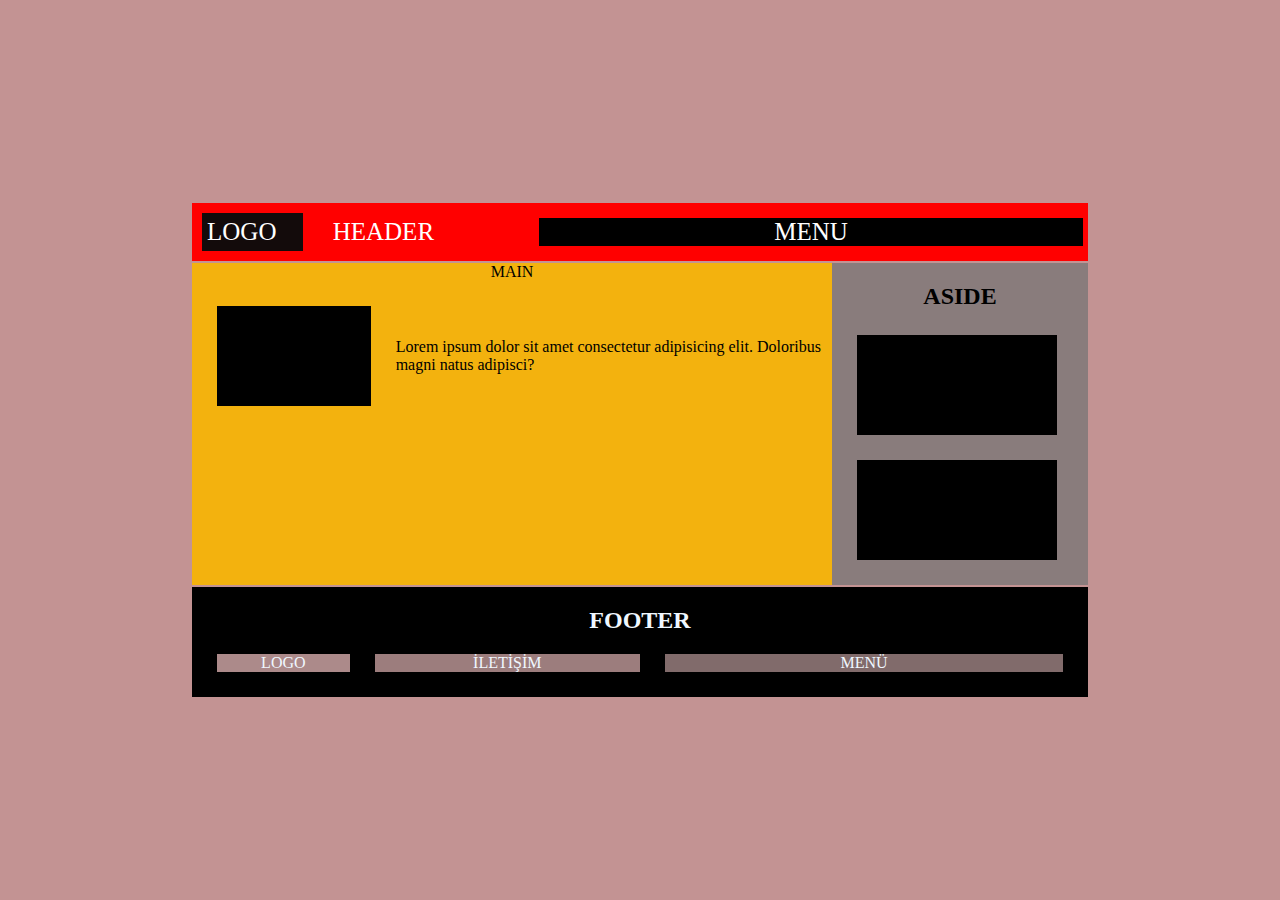
<file: odev-2/index.html>
<!DOCTYPE html>
<html lang="en">
<head>
    <meta charset="UTF-8">
    <meta http-equiv="X-UA-Compatible" content="IE=edge">
    <meta name="viewport" content="width=device-width, initial-scale=1.0">
    <title>Document</title>
    <link rel="stylesheet" href="style.css">
</head>
<body>
    <div class="container">
        <div class="header">
            <div class="logo">LOGO</div>
            <div class="HEADER">HEADER</div>
            <div class="menu">MENU</div>
        </div>
        <div class="content">
            <div class="main-flex">
                <div class="main-top">MAIN</div>
                <div class="main">
                    <div class="carre">ddddd</div>
                    <p>Lorem ipsum dolor sit amet consectetur adipisicing elit. Doloribus magni natus adipisci?</p>
                </div>
            </div>
            <div class="aside">
                <h2>ASIDE</h2>
                <div class="carre">ffff</div>
                <div class="carre">ddd</div>
            </div>
        </div>
        <div class="footer">
            <h2>FOOTER</h2>
            <div class="footer-flex">
                <div class="LOGO">LOGO</div>
                <div class="iletisim">İLETİŞİM</div>
                <div class="MENU">MENÜ</div>
            </div>
            
        </div>
    </div>
</body>
</html>
</file>
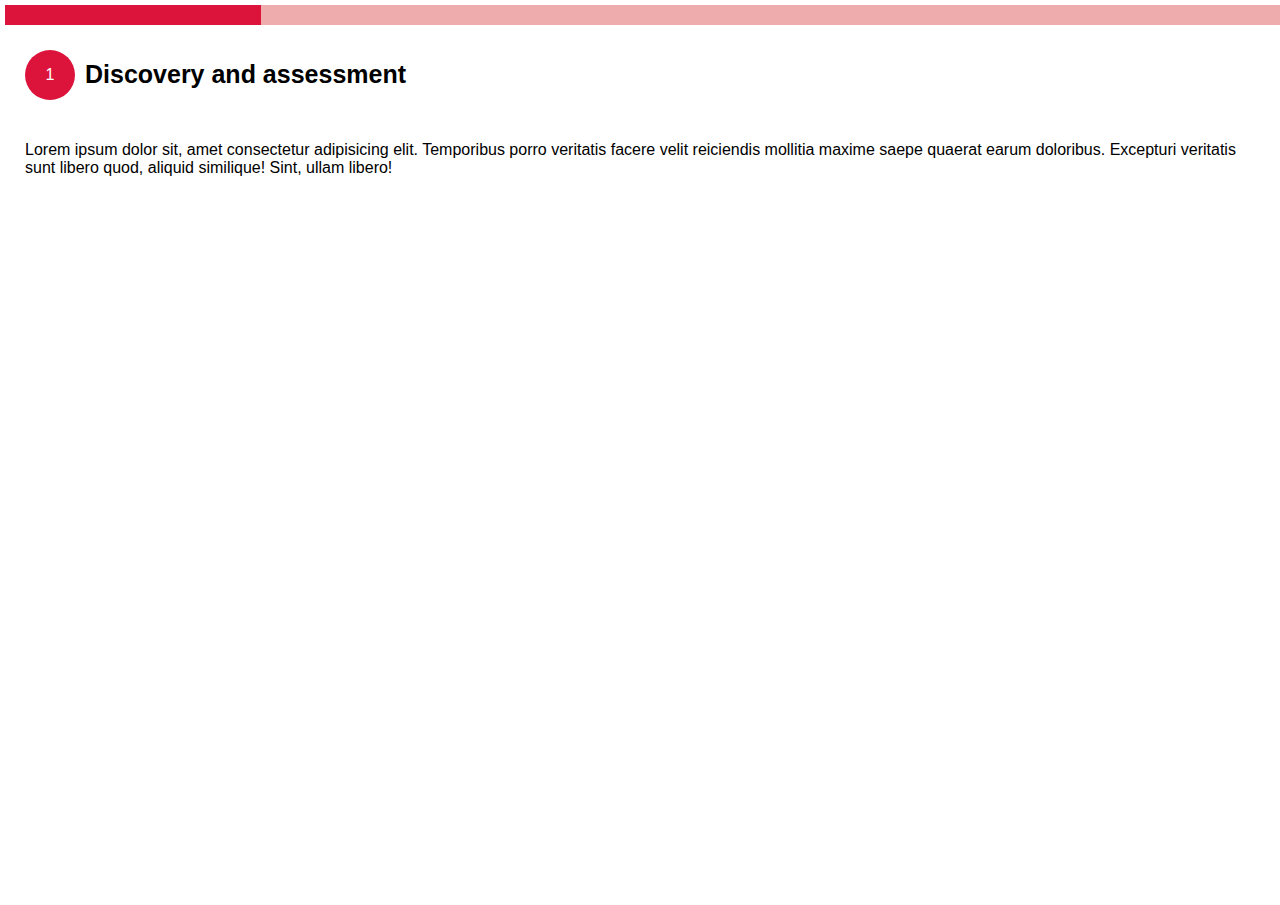
<file: odev/index.html>
<!DOCTYPE html>
<html lang="en">
<head>
    <meta charset="UTF-8">
    <meta http-equiv="X-UA-Compatible" content="IE=edge">
    <meta name="viewport" content="width=device-width, initial-scale=1.0">
    <title>Document</title>
    <link rel="stylesheet" href="style.css">
</head>
<body>
    <div class="container">
        <div class="border"></div>
        
        <div class="titre">
            <div class="number">1</div>
            <div class="titre-1">Discovery and assessment </div>
            <p>Lorem ipsum dolor sit, amet consectetur adipisicing elit. Temporibus porro veritatis facere velit reiciendis mollitia maxime saepe quaerat earum doloribus. Excepturi veritatis sunt libero quod, aliquid similique! Sint, ullam libero!</p>
        </div>
    </div>
</body>
</html>
</file>
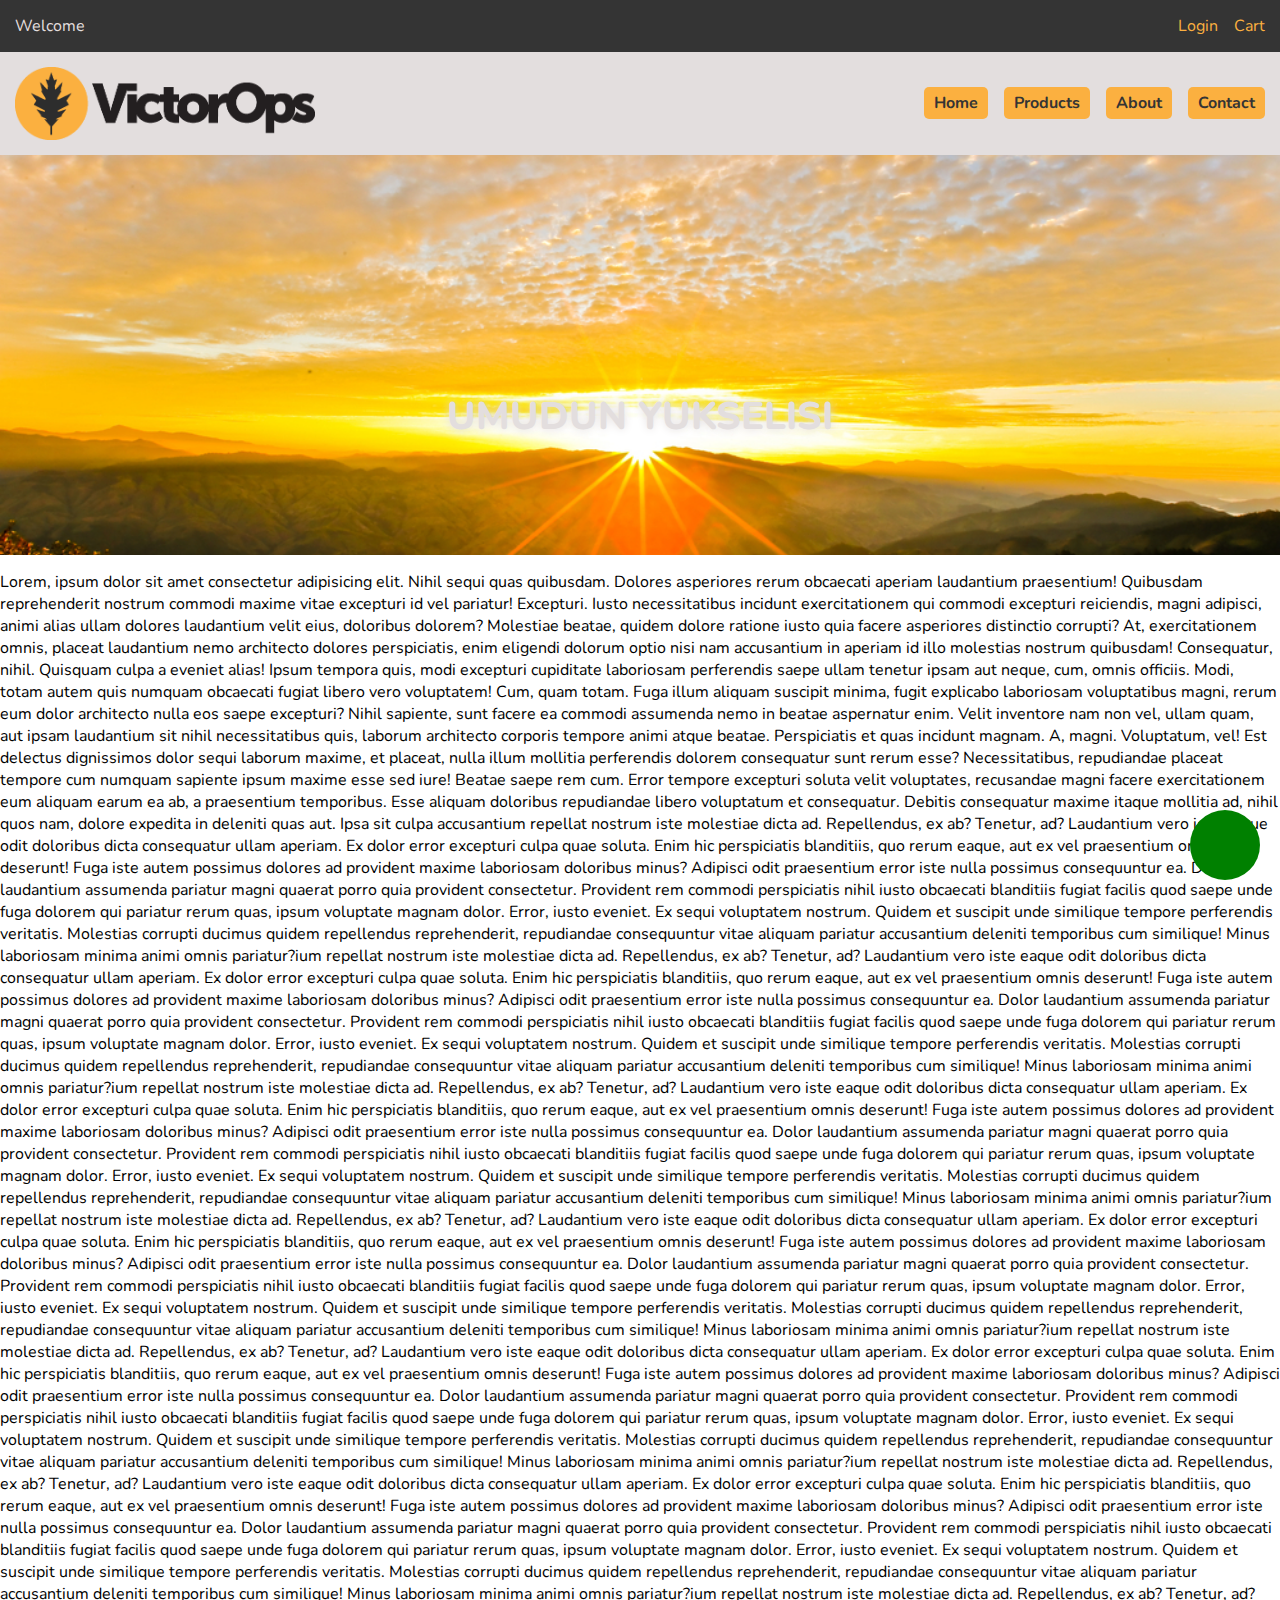
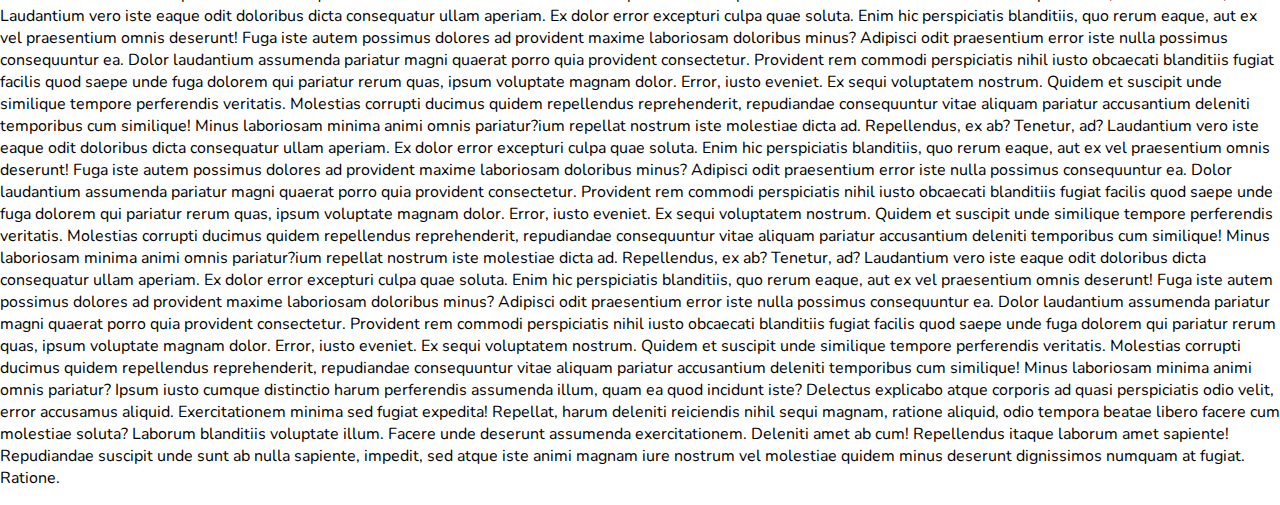
<file: odev3/index.html>
<!DOCTYPE html>
<html lang="en">
  <head>
    <meta charset="UTF-8" />
    <meta name="viewport" content="width=device-width, initial-scale=1.0" />
    <title>Practice-Position1-2</title>
    <link
      rel="stylesheet"
      href="https://cdnjs.cloudflare.com/ajax/libs/font-awesome/6.4.0/css/all.min.css"
      integrity="sha512-iecdLmaskl7CVkqkXNQ/ZH/XLlvWZOJyj7Yy7tcenmpD1ypASozpmT/E0iPtmFIB46ZmdtAc9eNBvH0H/ZpiBw=="
      crossorigin="anonymous"
      referrerpolicy="no-referrer"
    />
    <link rel="preconnect" href="https://fonts.googleapis.com" />
    <link rel="preconnect" href="https://fonts.gstatic.com" crossorigin />
    <link
      href="https://fonts.googleapis.com/css2?family=Nunito:wght@200;300;400;500;600;700;800;900;1000&family=Oswald:wght@600;700&display=swap"
      rel="stylesheet"
    />
    <link rel="stylesheet" href="style.css">
  </head>
  <body>
    <section class="topbar">
      <div>Welcome</div>
      <nav>
        <ul>
          <li><a href="#">Login</a></li>
          <li><a href="#">Cart</a></li>
        </ul>
      </nav>
    </section>
    <section class="menubar">
      <img src="logo (1).png" alt="logo" />
      <nav>
        <ul>
          <li><a href="#">Home</a></li>
          <li><a href="#">Products</a></li>
          <li><a href="#">About</a></li>
          <li><a href="#">Contact</a></li>
        </ul>
      </nav>
    </section>
    <section class="slider">
      <h2>Umudun Yukselisi</h2>
    </section>
    <main>
      <p>
        Lorem, ipsum dolor sit amet consectetur adipisicing elit. Nihil sequi
        quas quibusdam. Dolores asperiores rerum obcaecati aperiam laudantium
        praesentium! Quibusdam reprehenderit nostrum commodi maxime vitae
        excepturi id vel pariatur! Excepturi. Iusto necessitatibus incidunt
        exercitationem qui commodi excepturi reiciendis, magni adipisci, animi
        alias ullam dolores laudantium velit eius, doloribus dolorem? Molestiae
        beatae, quidem dolore ratione iusto quia facere asperiores distinctio
        corrupti? At, exercitationem omnis, placeat laudantium nemo architecto
        dolores perspiciatis, enim eligendi dolorum optio nisi nam accusantium
        in aperiam id illo molestias nostrum quibusdam! Consequatur, nihil.
        Quisquam culpa a eveniet alias! Ipsum tempora quis, modi excepturi
        cupiditate laboriosam perferendis saepe ullam tenetur ipsam aut neque,
        cum, omnis officiis. Modi, totam autem quis numquam obcaecati fugiat
        libero vero voluptatem! Cum, quam totam. Fuga illum aliquam suscipit
        minima, fugit explicabo laboriosam voluptatibus magni, rerum eum dolor
        architecto nulla eos saepe excepturi? Nihil sapiente, sunt facere ea
        commodi assumenda nemo in beatae aspernatur enim. Velit inventore nam
        non vel, ullam quam, aut ipsam laudantium sit nihil necessitatibus quis,
        laborum architecto corporis tempore animi atque beatae. Perspiciatis et
        quas incidunt magnam. A, magni. Voluptatum, vel! Est delectus
        dignissimos dolor sequi laborum maxime, et placeat, nulla illum mollitia
        perferendis dolorem consequatur sunt rerum esse? Necessitatibus,
        repudiandae placeat tempore cum numquam sapiente ipsum maxime esse sed
        iure! Beatae saepe rem cum. Error tempore excepturi soluta velit
        voluptates, recusandae magni facere exercitationem eum aliquam earum ea
        ab, a praesentium temporibus. Esse aliquam doloribus repudiandae libero
        voluptatum et consequatur. Debitis consequatur maxime itaque mollitia
        ad, nihil quos nam, dolore expedita in deleniti quas aut. Ipsa sit culpa
        accusantium repellat nostrum iste molestiae dicta ad. Repellendus, ex
        ab? Tenetur, ad? Laudantium vero iste eaque odit doloribus dicta
        consequatur ullam aperiam. Ex dolor error excepturi culpa quae soluta.
        Enim hic perspiciatis blanditiis, quo rerum eaque, aut ex vel
        praesentium omnis deserunt! Fuga iste autem possimus dolores ad
        provident maxime laboriosam doloribus minus? Adipisci odit praesentium
        error iste nulla possimus consequuntur ea. Dolor laudantium assumenda
        pariatur magni quaerat porro quia provident consectetur. Provident rem
        commodi perspiciatis nihil iusto obcaecati blanditiis fugiat facilis
        quod saepe unde fuga dolorem qui pariatur rerum quas, ipsum voluptate
        magnam dolor. Error, iusto eveniet. Ex sequi voluptatem nostrum. Quidem
        et suscipit unde similique tempore perferendis veritatis. Molestias
        corrupti ducimus quidem repellendus reprehenderit, repudiandae
        consequuntur vitae aliquam pariatur accusantium deleniti temporibus cum
        similique! Minus laboriosam minima animi omnis pariatur?ium repellat nostrum iste molestiae dicta ad. Repellendus, ex
        ab? Tenetur, ad? Laudantium vero iste eaque odit doloribus dicta
        consequatur ullam aperiam. Ex dolor error excepturi culpa quae soluta.
        Enim hic perspiciatis blanditiis, quo rerum eaque, aut ex vel
        praesentium omnis deserunt! Fuga iste autem possimus dolores ad
        provident maxime laboriosam doloribus minus? Adipisci odit praesentium
        error iste nulla possimus consequuntur ea. Dolor laudantium assumenda
        pariatur magni quaerat porro quia provident consectetur. Provident rem
        commodi perspiciatis nihil iusto obcaecati blanditiis fugiat facilis
        quod saepe unde fuga dolorem qui pariatur rerum quas, ipsum voluptate
        magnam dolor. Error, iusto eveniet. Ex sequi voluptatem nostrum. Quidem
        et suscipit unde similique tempore perferendis veritatis. Molestias
        corrupti ducimus quidem repellendus reprehenderit, repudiandae
        consequuntur vitae aliquam pariatur accusantium deleniti temporibus cum
        similique! Minus laboriosam minima animi omnis pariatur?ium repellat nostrum iste molestiae dicta ad. Repellendus, ex
        ab? Tenetur, ad? Laudantium vero iste eaque odit doloribus dicta
        consequatur ullam aperiam. Ex dolor error excepturi culpa quae soluta.
        Enim hic perspiciatis blanditiis, quo rerum eaque, aut ex vel
        praesentium omnis deserunt! Fuga iste autem possimus dolores ad
        provident maxime laboriosam doloribus minus? Adipisci odit praesentium
        error iste nulla possimus consequuntur ea. Dolor laudantium assumenda
        pariatur magni quaerat porro quia provident consectetur. Provident rem
        commodi perspiciatis nihil iusto obcaecati blanditiis fugiat facilis
        quod saepe unde fuga dolorem qui pariatur rerum quas, ipsum voluptate
        magnam dolor. Error, iusto eveniet. Ex sequi voluptatem nostrum. Quidem
        et suscipit unde similique tempore perferendis veritatis. Molestias
        corrupti ducimus quidem repellendus reprehenderit, repudiandae
        consequuntur vitae aliquam pariatur accusantium deleniti temporibus cum
        similique! Minus laboriosam minima animi omnis pariatur?ium repellat nostrum iste molestiae dicta ad. Repellendus, ex
        ab? Tenetur, ad? Laudantium vero iste eaque odit doloribus dicta
        consequatur ullam aperiam. Ex dolor error excepturi culpa quae soluta.
        Enim hic perspiciatis blanditiis, quo rerum eaque, aut ex vel
        praesentium omnis deserunt! Fuga iste autem possimus dolores ad
        provident maxime laboriosam doloribus minus? Adipisci odit praesentium
        error iste nulla possimus consequuntur ea. Dolor laudantium assumenda
        pariatur magni quaerat porro quia provident consectetur. Provident rem
        commodi perspiciatis nihil iusto obcaecati blanditiis fugiat facilis
        quod saepe unde fuga dolorem qui pariatur rerum quas, ipsum voluptate
        magnam dolor. Error, iusto eveniet. Ex sequi voluptatem nostrum. Quidem
        et suscipit unde similique tempore perferendis veritatis. Molestias
        corrupti ducimus quidem repellendus reprehenderit, repudiandae
        consequuntur vitae aliquam pariatur accusantium deleniti temporibus cum
        similique! Minus laboriosam minima animi omnis pariatur?ium repellat nostrum iste molestiae dicta ad. Repellendus, ex
        ab? Tenetur, ad? Laudantium vero iste eaque odit doloribus dicta
        consequatur ullam aperiam. Ex dolor error excepturi culpa quae soluta.
        Enim hic perspiciatis blanditiis, quo rerum eaque, aut ex vel
        praesentium omnis deserunt! Fuga iste autem possimus dolores ad
        provident maxime laboriosam doloribus minus? Adipisci odit praesentium
        error iste nulla possimus consequuntur ea. Dolor laudantium assumenda
        pariatur magni quaerat porro quia provident consectetur. Provident rem
        commodi perspiciatis nihil iusto obcaecati blanditiis fugiat facilis
        quod saepe unde fuga dolorem qui pariatur rerum quas, ipsum voluptate
        magnam dolor. Error, iusto eveniet. Ex sequi voluptatem nostrum. Quidem
        et suscipit unde similique tempore perferendis veritatis. Molestias
        corrupti ducimus quidem repellendus reprehenderit, repudiandae
        consequuntur vitae aliquam pariatur accusantium deleniti temporibus cum
        similique! Minus laboriosam minima animi omnis pariatur?ium repellat nostrum iste molestiae dicta ad. Repellendus, ex
        ab? Tenetur, ad? Laudantium vero iste eaque odit doloribus dicta
        consequatur ullam aperiam. Ex dolor error excepturi culpa quae soluta.
        Enim hic perspiciatis blanditiis, quo rerum eaque, aut ex vel
        praesentium omnis deserunt! Fuga iste autem possimus dolores ad
        provident maxime laboriosam doloribus minus? Adipisci odit praesentium
        error iste nulla possimus consequuntur ea. Dolor laudantium assumenda
        pariatur magni quaerat porro quia provident consectetur. Provident rem
        commodi perspiciatis nihil iusto obcaecati blanditiis fugiat facilis
        quod saepe unde fuga dolorem qui pariatur rerum quas, ipsum voluptate
        magnam dolor. Error, iusto eveniet. Ex sequi voluptatem nostrum. Quidem
        et suscipit unde similique tempore perferendis veritatis. Molestias
        corrupti ducimus quidem repellendus reprehenderit, repudiandae
        consequuntur vitae aliquam pariatur accusantium deleniti temporibus cum
        similique! Minus laboriosam minima animi omnis pariatur?ium repellat nostrum iste molestiae dicta ad. Repellendus, ex
        ab? Tenetur, ad? Laudantium vero iste eaque odit doloribus dicta
        consequatur ullam aperiam. Ex dolor error excepturi culpa quae soluta.
        Enim hic perspiciatis blanditiis, quo rerum eaque, aut ex vel
        praesentium omnis deserunt! Fuga iste autem possimus dolores ad
        provident maxime laboriosam doloribus minus? Adipisci odit praesentium
        error iste nulla possimus consequuntur ea. Dolor laudantium assumenda
        pariatur magni quaerat porro quia provident consectetur. Provident rem
        commodi perspiciatis nihil iusto obcaecati blanditiis fugiat facilis
        quod saepe unde fuga dolorem qui pariatur rerum quas, ipsum voluptate
        magnam dolor. Error, iusto eveniet. Ex sequi voluptatem nostrum. Quidem
        et suscipit unde similique tempore perferendis veritatis. Molestias
        corrupti ducimus quidem repellendus reprehenderit, repudiandae
        consequuntur vitae aliquam pariatur accusantium deleniti temporibus cum
        similique! Minus laboriosam minima animi omnis pariatur?ium repellat nostrum iste molestiae dicta ad. Repellendus, ex
        ab? Tenetur, ad? Laudantium vero iste eaque odit doloribus dicta
        consequatur ullam aperiam. Ex dolor error excepturi culpa quae soluta.
        Enim hic perspiciatis blanditiis, quo rerum eaque, aut ex vel
        praesentium omnis deserunt! Fuga iste autem possimus dolores ad
        provident maxime laboriosam doloribus minus? Adipisci odit praesentium
        error iste nulla possimus consequuntur ea. Dolor laudantium assumenda
        pariatur magni quaerat porro quia provident consectetur. Provident rem
        commodi perspiciatis nihil iusto obcaecati blanditiis fugiat facilis
        quod saepe unde fuga dolorem qui pariatur rerum quas, ipsum voluptate
        magnam dolor. Error, iusto eveniet. Ex sequi voluptatem nostrum. Quidem
        et suscipit unde similique tempore perferendis veritatis. Molestias
        corrupti ducimus quidem repellendus reprehenderit, repudiandae
        consequuntur vitae aliquam pariatur accusantium deleniti temporibus cum
        similique! Minus laboriosam minima animi omnis pariatur?ium repellat nostrum iste molestiae dicta ad. Repellendus, ex
        ab? Tenetur, ad? Laudantium vero iste eaque odit doloribus dicta
        consequatur ullam aperiam. Ex dolor error excepturi culpa quae soluta.
        Enim hic perspiciatis blanditiis, quo rerum eaque, aut ex vel
        praesentium omnis deserunt! Fuga iste autem possimus dolores ad
        provident maxime laboriosam doloribus minus? Adipisci odit praesentium
        error iste nulla possimus consequuntur ea. Dolor laudantium assumenda
        pariatur magni quaerat porro quia provident consectetur. Provident rem
        commodi perspiciatis nihil iusto obcaecati blanditiis fugiat facilis
        quod saepe unde fuga dolorem qui pariatur rerum quas, ipsum voluptate
        magnam dolor. Error, iusto eveniet. Ex sequi voluptatem nostrum. Quidem
        et suscipit unde similique tempore perferendis veritatis. Molestias
        corrupti ducimus quidem repellendus reprehenderit, repudiandae
        consequuntur vitae aliquam pariatur accusantium deleniti temporibus cum
        similique! Minus laboriosam minima animi omnis pariatur? Ipsum iusto
        cumque distinctio harum perferendis assumenda illum, quam ea quod
        incidunt iste? Delectus explicabo atque corporis ad quasi perspiciatis
        odio velit, error accusamus aliquid. Exercitationem minima sed fugiat
        expedita! Repellat, harum deleniti reiciendis nihil sequi magnam,
        ratione aliquid, odio tempora beatae libero facere cum molestiae soluta?
        Laborum blanditiis voluptate illum. Facere unde deserunt assumenda
        exercitationem. Deleniti amet ab cum! Repellendus itaque laborum amet
        sapiente! Repudiandae suscipit unde sunt ab nulla sapiente, impedit, sed
        atque iste animi magnam iure nostrum vel molestiae quidem minus deserunt
        dignissimos numquam at fugiat. Ratione.
      </p>
    </main>
      <div class="icon">
        <i class="fa-brands fa-whatsapp"></i>
      </div>
  </body>
</html>
</file>
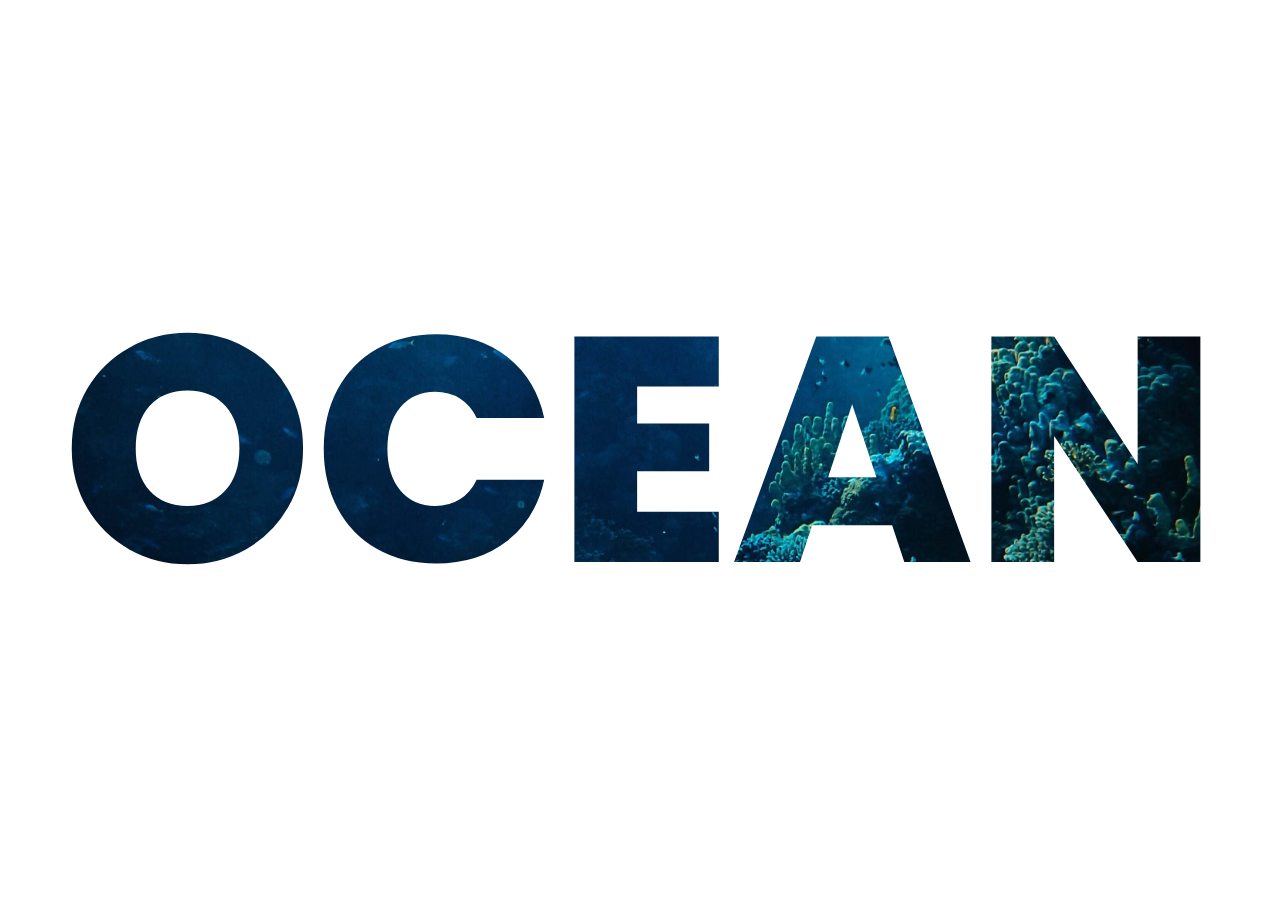
<file: odev4/index.html>
<!DOCTYPE html>
<html lang="en">
<head>
    <meta charset="UTF-8">
    <meta name="viewport" content="width=device-width, initial-scale=1.0">
    <title>Ocean</title>
    <link rel="preconnect" href="https://fonts.googleapis.com" />
    <link rel="preconnect" href="https://fonts.gstatic.com" crossorigin />
    <link
      href="https://fonts.googleapis.com/css2?family=Poppins:wght@200;300;400;500;600;700;800;900&family=Roboto:ital,wght@0,100;0,300;0,400;0,500;0,700;0,900;1,300;1,400;1,500;1,700;1,900&display=swap"
      rel="stylesheet"
    />
    <style>
        body{
            font-family: 'Poppins', sans-serif;
            margin: 0;
            padding: 0;
        }
        h1.content{
            margin: 0;
            font-size: 20em;
            text-align: center;
            text-transform: uppercase;
            font-weight: 800;
            transform: translate(-50%,-50%);
            position: absolute;
            top: 50%;
            left: 50%;
            background-image: url("./pexels-francesco-ungaro-3410956.jpg");
            background-repeat: no-repeat;
            background-size: cover;
            background-position:center center ;
            -webkit-text-fill-color: transparent;
            -webkit-background-clip: text;
        }
    </style>
</head>
<body>
    <h1 class="content">ocean</h1>
    
</body>
</html>
</file>
<file: odev-2/style.css>
body{
    margin: 0;
    padding: 0;
    box-sizing: border-box;
    background: #c39393;
    width: 100%;
    height: 100vh;
    display: flex;
    justify-content: center;
    align-items: center;
}
.container{
    flex-direction: column;
    display: flex;
    gap: 2px;
    padding: 25px;
    width: 70%;
    /* background: #7c6d6d; */
}
.header{
    background: red;
    display: flex;
    justify-content: center;
    align-items: center;
    flex-direction: row;
    gap: 25px;
    font-size: 25px;
    color: white;
    padding: 5px;
    height: 10%;

}
.header .logo{
    background: #130b0b;
    margin: 5px;
    flex: 1;
    padding: 5px;
}
.header .menu{
    flex: 6;
    background: #000;
    text-align: center;
}
.header .HEADER{
    flex: 2;
}

.content{
    display: flex;
    width: 100%;
    height: 70%;
}
.main{
    display: flex;
    justify-content: center;
    align-items: center;
}
.main-top{
    text-align: center;
}
.carre{
    width: 200px;
    height: 100px;
    background: #000;
    margin: 25px;
}
.content .main-flex{
    flex: 5;
    background: #f3b20e;
}
.aside{
    flex:2;
    background: #897c7c;
    
}
.aside h2{
    text-align: center;
}

.footer{
    width: 100%;
    height: 10%;
    text-align: center;
    color: aliceblue;
    background: #000;
}
.footer-flex{
    display: flex;
    justify-content: space-around;
    gap: 25px;
    padding: 0 25px 25px 25px;
   
}
.footer-flex .LOGO{
    background: #ac8a8a;
    flex: 1;
}
.footer-flex .iletisim{
    background: #9c7d7d;
    flex: 2;
}
.footer-flex .MENU{
    background: #816b6b;
    flex: 3;
}
</file>
<file: odev/style.css>
:root{
    --color1:crimson;
    --color2:rgb(239, 172, 172);
    --color:white;
}
body{
    margin: 0;
    padding: 0;
    box-sizing: border-box;
    width: 100%;
    height: 100vh;
    font-family: sans-serif;
}
.border{
    width: 100%;
    height: 20px;
    margin: 5px;
    background: linear-gradient(to right, var(--color1) 20% , var(--color2) 20% );
}

.titre{
    display: flex;
    flex-wrap: wrap;
    gap: 25px;
    margin: 25px;
}
.number{
    display: flex;
    justify-content: center;
    align-items: center;
    background: var(--color1);
    width: 50px;
    height: 50px;
    text-align: center;
    color: var(--color);
    border-radius: 50%;
    -webkit-border-radius: 50%;
    -moz-border-radius: 50%;
    -ms-border-radius: 50%;
    -o-border-radius: 50%;
}
.titre-1{
    display: flex;
    font-weight: bold;
    font-size: 25px;
    margin-top: 10px;
    margin-left: -15px;
}
</file>
<file: odev3/style.css>
:root{
    --color1: rgb(70, 189, 244);
    --color2: #FBB040;
    --color3: rgb(52, 52, 52);
    --color4:rgb(227, 222, 222);
    --colorWhatsapp:green;
}
body{
    font-family: 'Nunito', sans-serif;
    margin: 0;
}
section.topbar{
    background-color: var(--color3);
    display: flex;
    justify-content: space-between;
    align-items: center;
    padding: 15px;
    color: var(--color4);
}
section.topbar ul,section.menubar ul{
    list-style-type: none;
    margin: 0;
    padding: 0;
    display: flex;
    gap: 1rem;
}
section.topbar a{
    text-decoration: none;
    color: var(--color2);
}
section.menubar{
display: flex;
justify-content: space-between;
align-items: center;
padding: 15px;
position: sticky;
top: 0;
background-color: var(--color4);
}
section.menubar img{
    width: 300px;
    height: auto;
}
section.menubar  ul a{
    text-decoration: none;
    background-color: var(--color2);
    color: var(--color3);
    padding: 5px 10px;
    font-weight: 700;
    border-radius: 5px;
    -webkit-border-radius: 5px;
    -moz-border-radius: 5px;
    -ms-border-radius: 5px;
    -o-border-radius: 5px;
    cursor: pointer;
}
section.menubar  ul a:hover{
   background-color: var(--color3);
    color: var(--color1);
}
section.slider{
    background-image: url("gunesin_dogusu_ve_batisi.jpg");
    background-repeat: no-repeat;
    background-size: cover;
    background-position: center center;
    height: 400px;
    position: relative;
}
section.slider h2{
    position: absolute;
    text-transform: uppercase;
    font-weight: 800;
    font-size: 2.4rem;
    left: 0;
    right: 0;
    text-align: center;
    bottom: 80px;
    color: var(--color4);
    text-shadow: 0 0 10px var(--color4);
}
div.icon{
    position: fixed;
    bottom: 20px;
    right: 20px;
    font-size: 3rem;
    background-color: var(--colorWhatsapp);
    color: var(--color4);
    border-radius: 50%;
    -webkit-border-radius: 50%;
    -moz-border-radius: 50%;
    -ms-border-radius: 50%;
    -o-border-radius: 50%;
    width: 70px;
    height: 70px;
    display: flex;
    justify-content: center;
    align-items: center;
}
</file>
